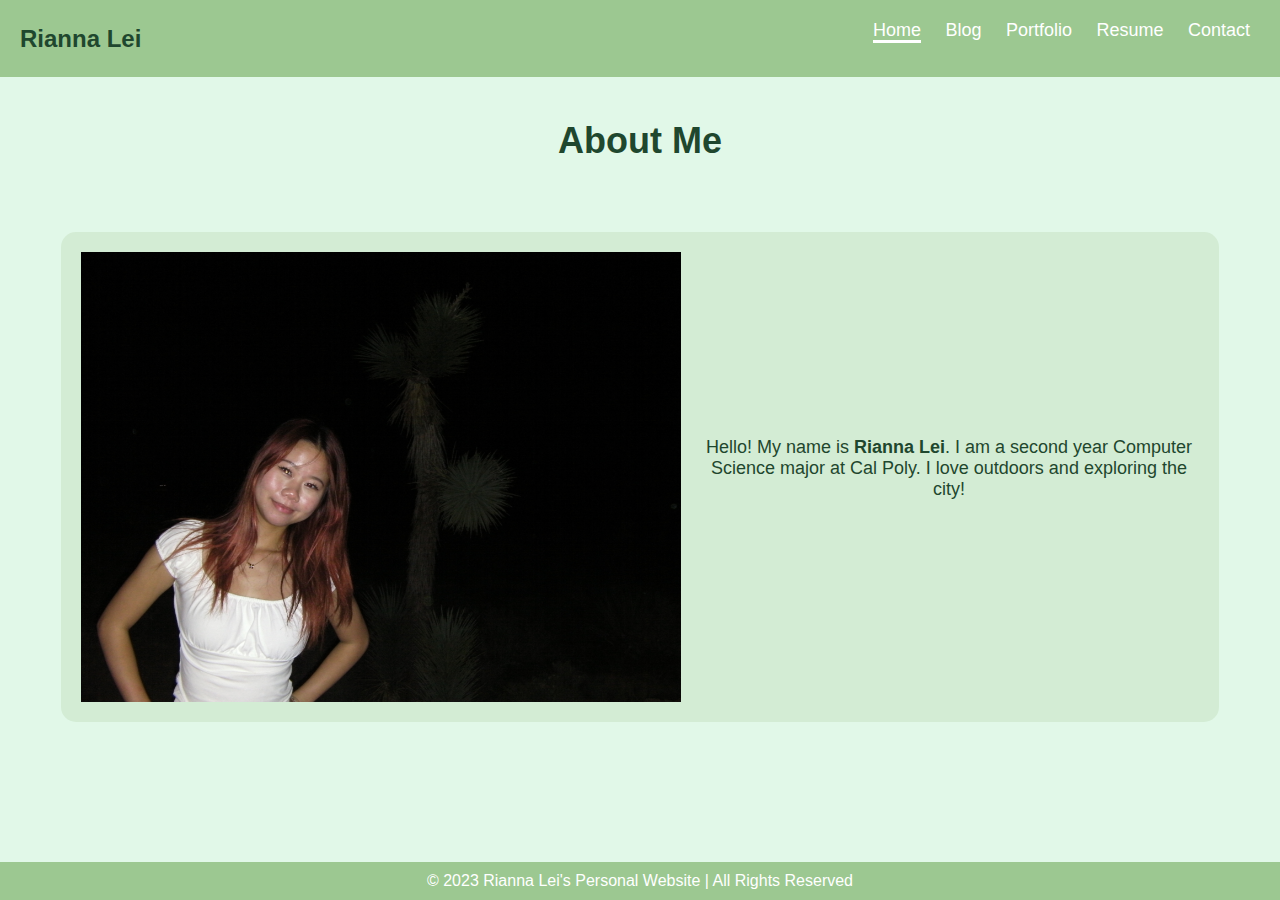
<file: index.html>
<!DOCTYPE html>
<html lang="en">
<head>
    <meta charset="UTF-8">
    <meta name="viewport" content="width=device-width, initial-scale=1.0">
    <link rel="stylesheet" href="styles.css">
    <title>Rianna Lei - Home</title>
</head>
<body>
    <nav>
        <div id="name">Rianna Lei</div>
        <ul>
            <li><a href="index.html" class="active">Home</a></li>
            <li><a href="blog.html">Blog</a></li>
            <li><a href="portfolio.html">Portfolio</a></li>
            <li><a href="resume.html">Resume</a></li>
            <li><a href="contact.html">Contact</a></li>
        </ul>
    </nav>
    <main>
        <h1>About Me</h1>
        <section id="about-me">
            <img src="SANY0025.JPG" alt="Your Profile Picture">
            <p>Hello! My name is <strong>Rianna Lei</strong>. I am a second year Computer Science major at Cal Poly. I love outdoors and exploring the city!</p>
        </section>
    </main>
    <footer>
        © 2023 Rianna Lei's Personal Website | All Rights Reserved
    </footer>
</body>
</html>
</file>
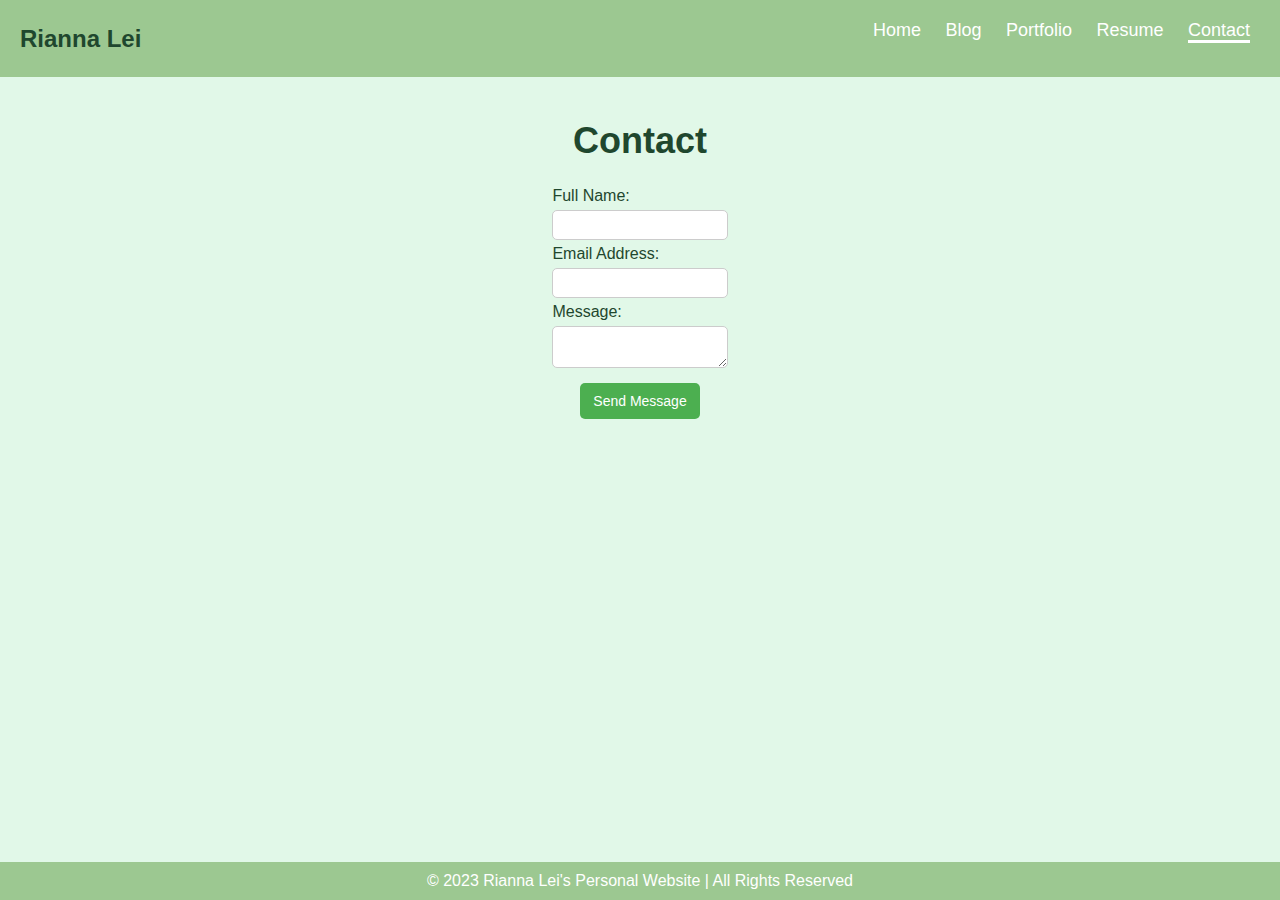
<file: contact.html>
<!DOCTYPE html>
<html lang="en">
<head>
    <meta charset="UTF-8">
    <meta name="viewport" content="width=device-width, initial-scale=1.0">
    <title>Contact - Rianna Lei</title>
    <link rel="stylesheet" href="styles.css">
</head>
<body>
    <nav>
        <div id="name">Rianna Lei</div>
        <ul>
            <li><a href="index.html">Home</a></li>
            <li><a href="blog.html">Blog</a></li>
            <li><a href="portfolio.html">Portfolio</a></li>
            <li><a href="resume.html">Resume</a></li>
            <li><a href="contact.html" class="active">Contact</a></li>
        </ul>
    </nav>
    <main>
        <h1>Contact</h1>
        <div class="form-container">
            <form action="/path/to/your/server/script" method="post">
                <label for="name" class="form-label">Full Name:</label>
                <input type="email" id="email" name="email" class="form-input" required>
                
                <label for="email" class="form-label">Email Address:</label>
                <input type="email" id="email" name="email" class="form-input" required>
                
                <label for="message" class="form-label">Message:</label>
                <textarea id="message" name="message" class="form-textarea" required></textarea>
                
                <button type="submit" class="form-button">Send Message</button>
            </form>
        </div>
    </main>
    
    <footer>
        © 2023 Rianna Lei's Personal Website | All Rights Reserved
    </footer>
</body>
</html>
</file>
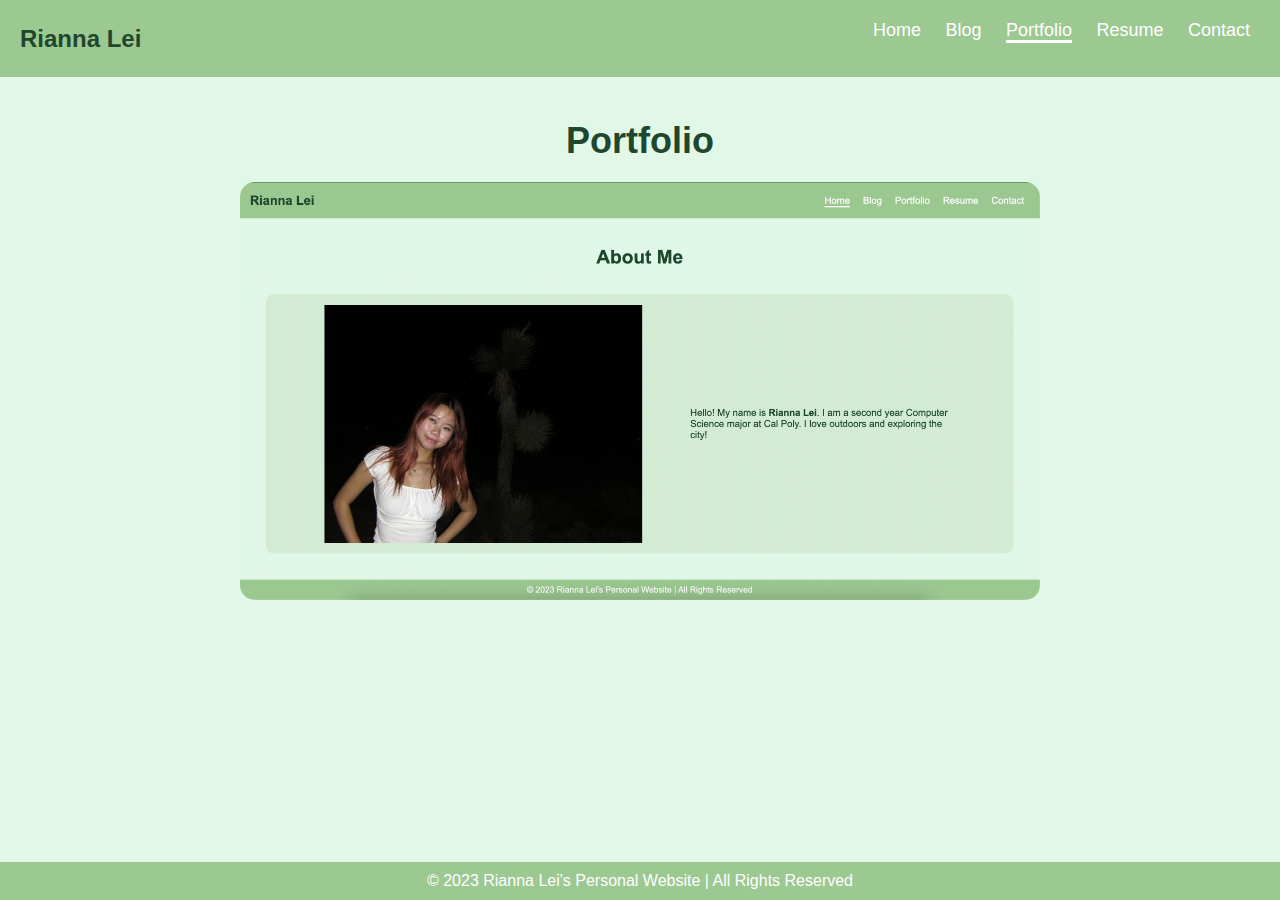
<file: portfolio.html>
<!DOCTYPE html>
<html lang="en">
<head>
    <meta charset="UTF-8">
    <meta name="viewport" content="width=device-width, initial-scale=1.0">
    <title>Rianna Lei - Portfolio</title>
    <link rel="stylesheet" href="styles.css">
</head>
<body>
    <nav>
        <div id="name">Rianna Lei</div>
        <ul>
            <li><a href="index.html">Home</a></li>
            <li><a href="blog.html">Blog</a></li>
            <li><a href="portfolio.html" class="active">Portfolio</a></li>
            <li><a href="resume.html">Resume</a></li>
            <li><a href="contact.html">Contact</a></li>
        </ul>
    </nav>
    <main>
        <h1>Portfolio</h1>
        <a href="file:///Users/riannalei/%3Criannalei%3E.github.io/index.html">
            <img src="portfolio_screenshot.png" alt="Portfolio Screenshot" style="width: 100%; max-width: 800px; border-radius: 15px;">
        </a>
    </main>
    <footer>
        © 2023 Rianna Lei's Personal Website | All Rights Reserved
    </footer>
</body>
</html>
</file>
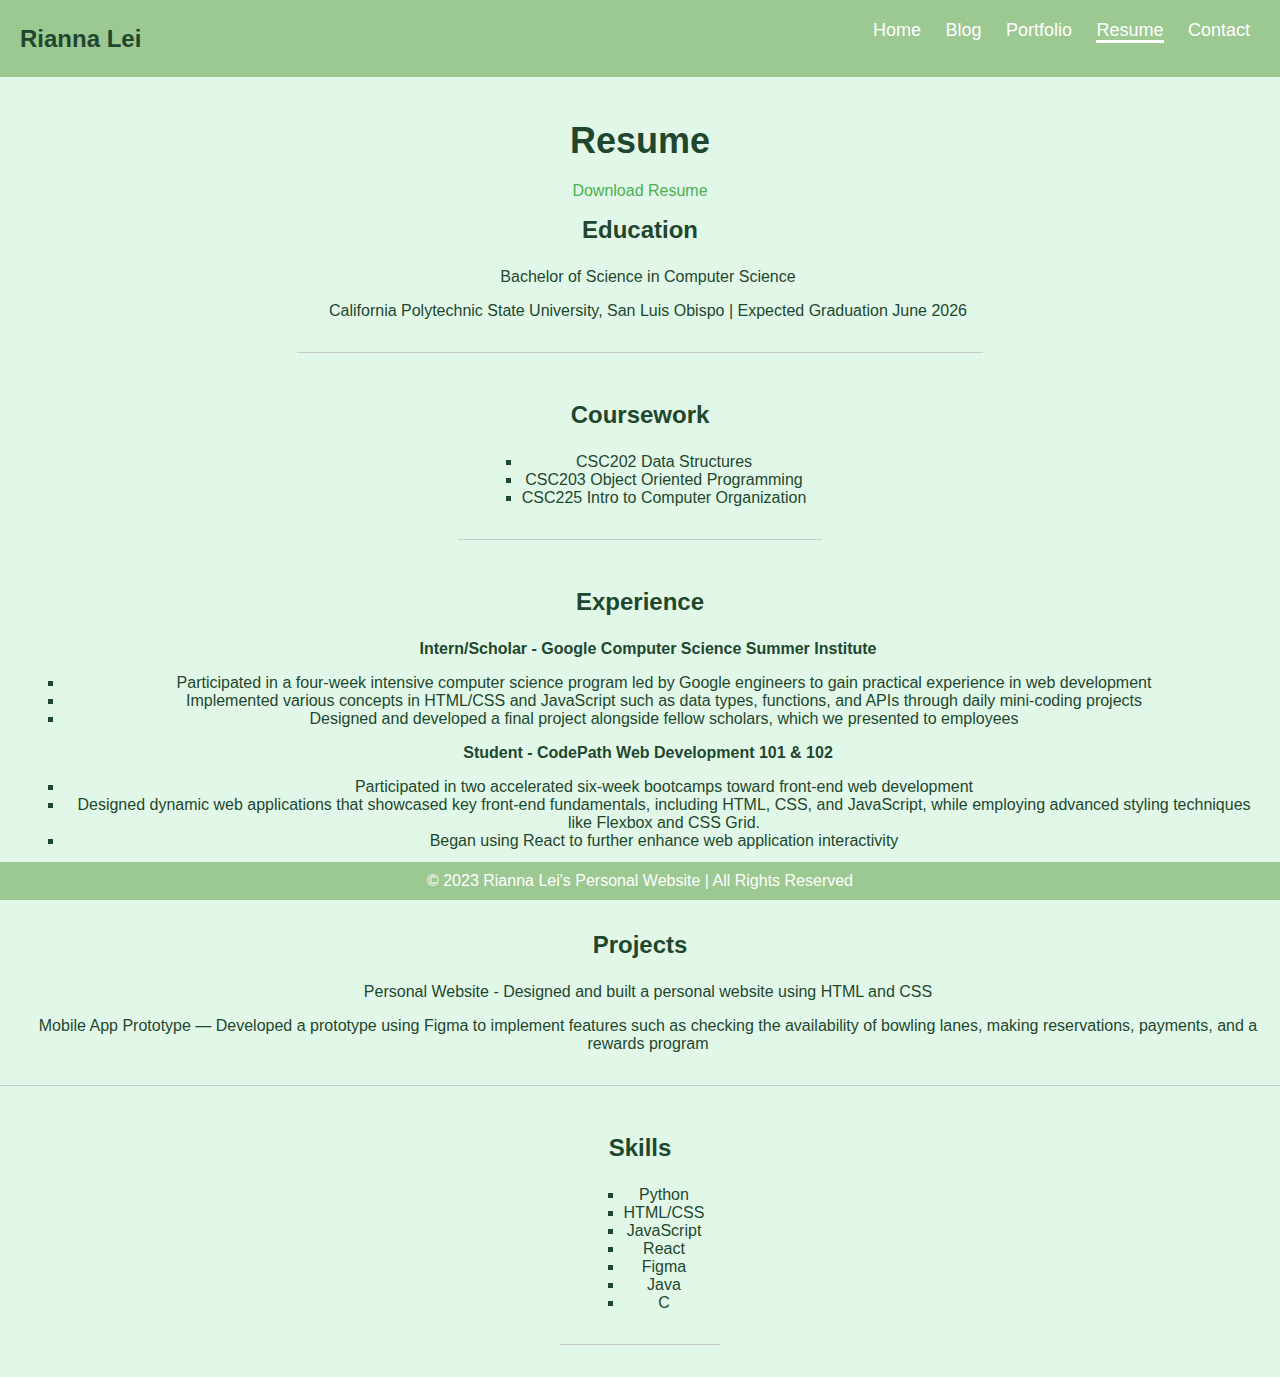
<file: resume.html>
<!DOCTYPE html>
<html lang="en">
<head>
    <meta charset="UTF-8">
    <meta name="viewport" content="width=device-width, initial-scale=1.0">
    <title>Rianna Lei - Resume</title>
    <link rel="stylesheet" href="styles.css">
</head>
<body>
    <nav>
        <div id="name">Rianna Lei</div>
        <ul>
            <li><a href="index.html">Home</a></li>
            <li><a href="blog.html">Blog</a></li>
            <li><a href="portfolio.html">Portfolio</a></li>
            <li><a href="resume.html" class="active">Resume</a></li>
            <li><a href="contact.html">Contact</a></li>
        </ul>
    </nav>
    <main>
        <h1>Resume</h1>
        <a href="Rianna_Lei_Resume.pdf" download="Rianna_Lei_Resume">Download Resume</a>

        <!-- Education Section -->
        <section class="resume-section">
            <h2>Education</h2>
            <p>Bachelor of Science in Computer Science</p>
            <p>California Polytechnic State University, San Luis Obispo | Expected Graduation June 2026</p>
        </section>

        <!-- Coursework Section -->
        <section class="resume-section">
            <h2>Coursework</h2>
            <ul>
                <li>CSC202 Data Structures</li>
                <li>CSC203 Object Oriented Programming</li>
                <li>CSC225 Intro to Computer Organization</li>
            </ul>
        </section>

        <!-- Experience Section -->
       <section class="resume-section">
          <h2>Experience</h2>
          <div>
            <h4>Intern/Scholar - Google Computer Science Summer Institute</h4>
           <ul>
             <li>Participated in a four-week intensive computer science program led by Google engineers to gain practical experience in web development</li>
             <li>Implemented various concepts in HTML/CSS and JavaScript such as data types, functions, and APIs through daily mini-coding projects</li>
             <li>Designed and developed a final project alongside fellow scholars, which we presented to employees</li>
        </ul>
      </div>

         <div>
          <h4>Student - CodePath Web Development 101 & 102 </h4>
         <ul>
            <li>Participated in two accelerated six-week bootcamps toward front-end web development</li>
             <li>Designed dynamic web applications that showcased key front-end fundamentals, including HTML, CSS, and JavaScript, while employing advanced styling techniques like Flexbox and CSS Grid.</li>
             <li>Began using React to further enhance web application interactivity</li>
          </ul>
      </div>
    </section>

        <!-- Projects Section -->
        <section class="resume-section">
            <h2>Projects</h2>
            <p>Personal Website - Designed and built a personal website using HTML and CSS</p>
            <p>Mobile App Prototype — Developed a prototype using Figma to implement features such as checking the availability of bowling lanes, making reservations, payments, and a rewards program
            </p>

        </section>

        <!-- Skills Section -->
        <section class="resume-section">
            <h2>Skills</h2>
            <ul>
                <li>Python</li>
                <li>HTML/CSS</li>
                <li>JavaScript</li>
                <li>React</li>
                <li>Figma</li>
                <li>Java</li>
                <li>C</li>
            </ul>
        </section>
    </main>
    <footer>
        © 2023 Rianna Lei's Personal Website | All Rights Reserved
    </footer>
</body>
</html>
</file>
<file: styles.css>
* {
    margin: 0;
    padding: 0;
    box-sizing: border-box;
    font-size: 100%;
}

/* body */
body {
    font-family: Arial, sans-serif;
    background-color: #e1f8e8; 
    color: #1f472e; 
    padding-top: 60px; 
}

/* nav bar */
nav {
    position: fixed;
    top: 0;
    width: 100%;
    background-color: #9cc891; 
    overflow: hidden;
    padding: 20px 0;
    display: flex;
    justify-content: space-between;
    align-items: center;
}

#name {
    margin-left: 20px;
    font-size: 24px;
    font-weight: bold; 
}

nav ul {
    margin-right: 20px;
}

nav ul li {
    display: inline;
    margin: 0 10px;
}

nav ul li a {
    text-decoration: none;
    color: white;
    font-size: 18px;
}

nav ul li a.active {
    border-bottom: 3px solid white;
}

/* about me */
#about-me {
    display: flex; 
    justify-content: space-evenly;
    align-items: center;
    margin: 50px;
    padding: 20px;
    background-color: #d3ecd4; 
    border-radius: 15px; 
}

#about-me img {
    width: 600px;
    border: none;
}

#about-me p {
    font-size: 18px;
    max-width: 500px;
}

h1 {
    text-align: center;
    font-size: 36px;
    margin: 60px 0 20px 0; 
}


/* footer */
footer {
    background-color: #9cc891; 
    color: white;
    text-align: center;
    padding: 10px 0;
    position: fixed;
    bottom: 0;
    width: 100%;
}

main {
    display: flex;
    flex-direction: column;
    align-items: center;
    text-align: center;
}

/* resume */

.resume-section {
    margin-bottom: 2em;
    padding: 1em;
    border-bottom: 1px solid #ccc; 
}

h2 {
    font-size: 1.5em;
    font-weight: bold;
    margin-bottom: 1em;
}

h4, ul, p {
    margin-left: 1em;
    margin-bottom: 1em;
}

ul {
    list-style-type: square;
    padding-left: 2em;
}


a {
    color: #4CAF50;
    text-decoration: none;
}

a:hover {
    text-decoration: underline;
}

/* contact page */
/* Reset default padding and margin */
* {
    margin: 0;
    padding: 0;
    box-sizing: border-box;
}

/* Style for the form container */
.form-container {
    width: 100%;
    display: flex;
    flex-direction: column;
    align-items: center; 
    text-align: center; 
}

/* Uniform style for all labels */
.form-label {
    width: 80%;
    margin: 5px auto;
    display: block;
    text-align: left; 
}

/* Uniform style for all input fields and textarea */
.form-input, .form-textarea , .form-put{
    padding: 5px;
    border: 1px solid #ccc;
    border-radius: 5px;
    width: 80%;
    margin: 5px auto;
    display: block;
}

/* Style for the button */
.form-button {
    background-color: #4caf50;
    color: white;
    border: none;
    border-radius: 5px;
    cursor: pointer;
    font-size: 14px;
    width: 120px; 
    margin: 10px auto; 
    padding: 10px;
}
</file>
